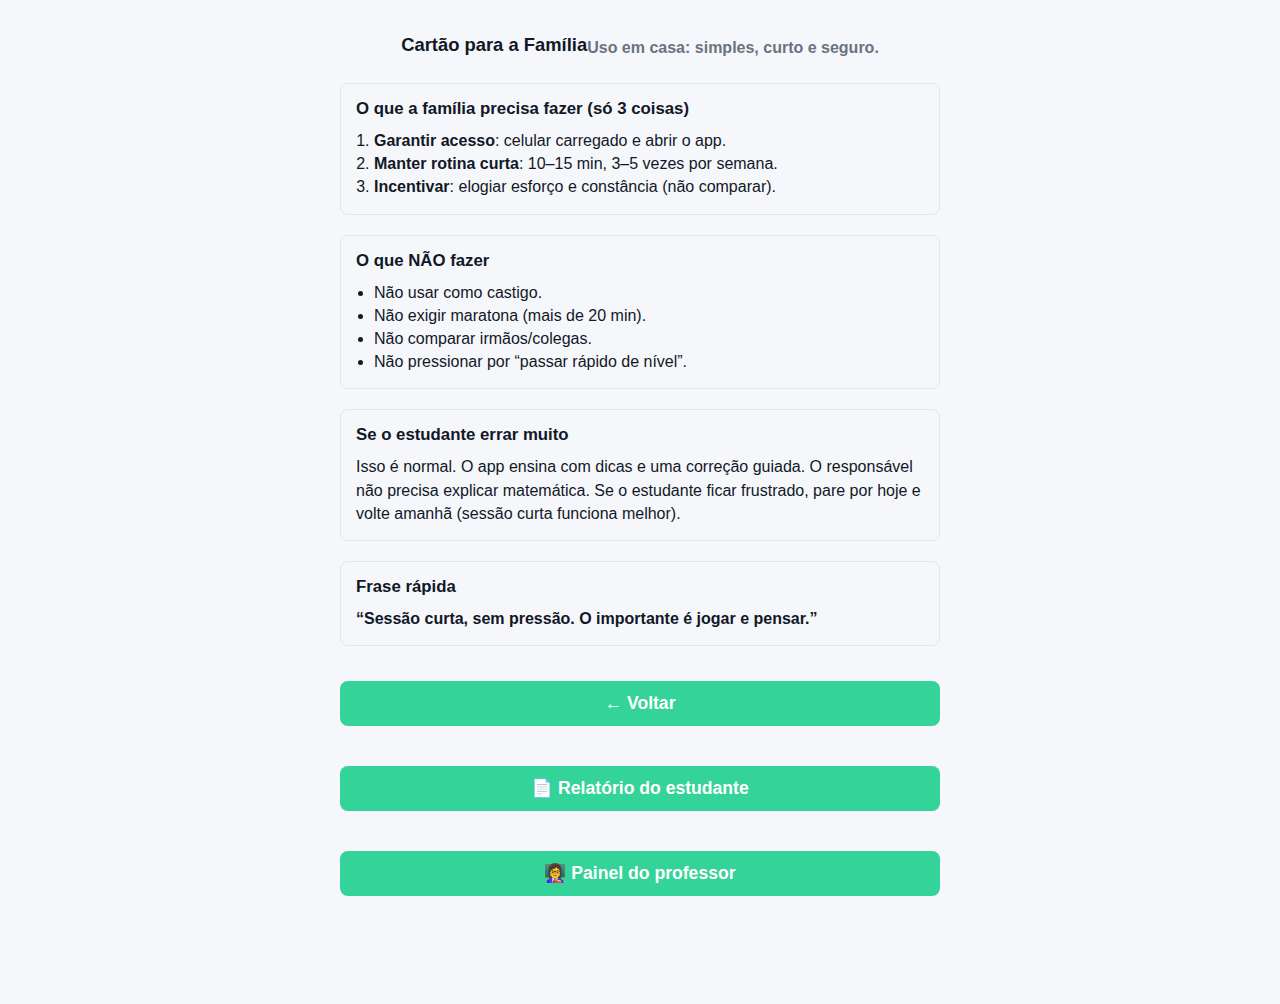
<file: family.html>
<!DOCTYPE html>
<html lang="pt-BR">
<head>
  <meta charset="UTF-8" />
  <meta name="viewport" content="width=device-width,initial-scale=1" />
  <title>Cartão para a Família — PET Matemágica</title>
  <link rel="manifest" href="manifest.webmanifest">
  <link rel="stylesheet" href="style.css" />
</head>
<body class="light-mode">
  <div class="container">
    <header class="home-header">
      <h1 class="hero-title" style="margin:0">Cartão para a Família</h1>
      <p class="hero-sub" style="margin-top:6px">Uso em casa: simples, curto e seguro.</p>
    </header>

    <section class="info-card">
      <h2 class="section-title">O que a família precisa fazer (só 3 coisas)</h2>
      <ol style="margin:10px 0 0 18px; line-height:1.45">
        <li><strong>Garantir acesso</strong>: celular carregado e abrir o app.</li>
        <li><strong>Manter rotina curta</strong>: 10–15 min, 3–5 vezes por semana.</li>
        <li><strong>Incentivar</strong>: elogiar esforço e constância (não comparar).</li>
      </ol>
    </section>

    <section class="info-card">
      <h2 class="section-title">O que NÃO fazer</h2>
      <ul style="margin:10px 0 0 18px; line-height:1.45">
        <li>Não usar como castigo.</li>
        <li>Não exigir maratona (mais de 20 min).</li>
        <li>Não comparar irmãos/colegas.</li>
        <li>Não pressionar por “passar rápido de nível”.</li>
      </ul>
    </section>

    <section class="info-card">
      <h2 class="section-title">Se o estudante errar muito</h2>
      <p style="margin-top:10px; line-height:1.45">
        Isso é normal. O app ensina com dicas e uma correção guiada. O responsável não precisa explicar matemática.
        Se o estudante ficar frustrado, pare por hoje e volte amanhã (sessão curta funciona melhor).
      </p>
    </section>

    <section class="info-card">
      <h2 class="section-title">Frase rápida</h2>
      <p style="margin-top:10px; line-height:1.45"><strong>
        “Sessão curta, sem pressão. O importante é jogar e pensar.”
      </strong></p>
    </section>

    <div style="display:flex;gap:10px;flex-wrap:wrap;margin:14px 0 0">
      <a class="main-btn link-btn" href="index.html">← Voltar</a>
      <a class="main-btn link-btn" href="relatorio.html">📄 Relatório do estudante</a>
      <a class="main-btn link-btn" href="professor.html">👩‍🏫 Painel do professor</a>
    </div>
  </div>
</body>
</html>
</file>
<file: style.css>
/* =========================================================================
   1. Variáveis, Reset e Configurações Globais
   ========================================================================= */

:root {
    /* Tokens — Duolingo claro (verde/azul) */
    --cor-primaria: #34D399;        /* Verde suave (CTA / progresso) */
    --cor-primaria-escura: #16A34A; /* Verde escuro (hover) */
    --cor-secundaria: #3B82F6;      /* Azul (info / links) */
    --cor-sucesso: #22C55E;         /* Verde sucesso */
    --cor-erro: #EF4444;            /* Vermelho erro */
    --cor-incentivo: #F59E0B;       /* Dourado (badges) */

    --cor-fundo-claro: #F6F7FB;     /* Fundo app */
    --cor-card-claro: #FFFFFF;      /* Cards */
    --cor-texto-principal: #111827; /* Texto */
    --cor-texto-muted: #6B7280;     /* Texto secundário */
    --cor-borda-clara: #E5E7EB;     /* Borda */

    /* Escala de texto (A+ / A-) */
    --text-scale: 1;

    /* Espaçamento e formas */
    --espacamento-padrao: 15px;
    --raio: 16px;
    --sombra-card: 0 8px 20px rgba(17, 24, 39, 0.08);
}

/* Modo Escuro (Dark Mode) */
body.dark-mode {
    --cor-primaria: #34D399;
    --cor-primaria-escura: #22C55E;
    --cor-secundaria: #60A5FA;
    --cor-sucesso: #22C55E;
    --cor-erro: #F87171;
    --cor-incentivo: #FBBF24;

    --cor-fundo-claro: #0B1220;
    --cor-card-claro: #111A2D;
    --cor-texto-principal: #E5E7EB;
    --cor-texto-muted: #9CA3AF;
    --cor-borda-clara: rgba(229,231,235,0.15);
}

* {
    box-sizing: border-box;
    margin: 0;
    padding: 0;
}

body {
    
    font-size: calc(16px * var(--text-scale));
font-family: 'Poppins', sans-serif;
    background-color: var(--cor-fundo-claro);
    color: var(--cor-texto-principal);
    transition: background-color 0.3s, color 0.3s;
    min-height: 100vh;
    display: flex;
    justify-content: center;
    align-items: center;
    padding: var(--espacamento-padrao);
}

.container {
    width: 100%;
    max-width: 600px;
}

/* =========================================================================
   2. Estilos de Telas e Navegação (Screen Management)
   ========================================================================= */

.screen {
    background-color: var(--cor-card-claro);
    padding: 30px;
    border-radius: 12px;
    box-shadow: var(--sombra-card);
    transition: opacity 0.3s ease-in-out;
    display: none; /* Inicia todas ocultas */
}

.screen.active {
    display: block; /* Apenas a tela ativa é exibida */
}

/* =========================================================================
   3. Estilos de Componentes Comuns (Botões, Cards, Header)
   ========================================================================= */

header {
    text-align: center;
    margin-bottom: 20px;
}

#main-logo {
    max-width: 150px;
    height: auto;
    margin-bottom: 10px;
}

.info-card {
    background-color: var(--cor-fundo-claro);
    border: 1px solid var(--cor-borda-clara);
    padding: var(--espacamento-padrao);
    border-radius: 8px;
    margin-bottom: 20px;
}

.centered-title {
    text-align: center;
    color: var(--cor-primaria);
    margin-bottom: 10px;
}

/* Botões Principais */
.main-btn, .btn-primary {
    display: block;
    width: 100%;
    padding: 12px;
    margin: 15px 0;
    background-color: var(--cor-primaria);
    color: white;
    border: none;
    border-radius: 8px;
    font-size: 1.1em;
    font-weight: 700;
    cursor: pointer;
    transition: background-color 0.2s, transform 0.1s;
}

.main-btn:hover, .btn-primary:hover {
    background-color: #0056b3;
    transform: translateY(-1px);
}

.btn-secondary {
    background-color: var(--cor-borda-clara);
    color: var(--cor-texto-principal);
    padding: 8px 15px;
    border: 1px solid var(--cor-borda-clara);
    border-radius: 6px;
    cursor: pointer;
    transition: background-color 0.2s;
}

.btn-secondary:hover {
    background-color: #e9ecef;
}

/* =========================================================================
   4. Estilos da Tela Inicial (home-screen)
   ========================================================================= */

.call-to-action-paragraph {
    text-align: center;
    font-size: 1.1em;
    font-weight: 600;
    margin-bottom: 20px;
    color: var(--cor-secundaria);
}

.operation-grid {
    display: grid;
    grid-template-columns: repeat(3, 1fr); /* 3 colunas */
    gap: 10px;
    margin-bottom: 25px;
}

.operation-card {
    background-color: var(--cor-fundo-claro);
    border: 2px solid var(--cor-primaria);
    color: var(--cor-texto-principal);
    padding: 15px 10px;
    border-radius: 8px;
    cursor: pointer;
    transition: background-color 0.2s, transform 0.1s, box-shadow 0.2s;
    text-align: center;
}

.operation-card h3 {
    margin: 0;
    font-size: 1em;
}

.operation-card:hover {
    background-color: var(--cor-primaria);
    color: white;
    transform: translateY(-2px);
    box-shadow: 0 4px 8px rgba(0, 123, 255, 0.4);
}

/* Barra de Configurações (Dark Mode / Modo Jogo) */
.settings-bar, .accessibility-bar {
    display: flex;
    justify-content: space-between;
    align-items: center;
    margin-bottom: 15px;
    padding: 10px 0;
    border-top: 1px solid var(--cor-borda-clara);
}

.accessibility-bar {
    border-bottom: 1px solid var(--cor-borda-clara);
}

.access-title {
    font-weight: 600;
}

.setting-btn, .mode-btn {
    background: none;
    border: 1px solid var(--cor-borda-clara);
    color: var(--cor-texto-principal);
    padding: 5px 10px;
    border-radius: 5px;
    cursor: pointer;
    transition: background-color 0.2s;
    font-size: 0.9em;
}

.setting-btn:hover, .mode-btn:hover {
    background-color: var(--cor-fundo-claro);
}

.setting-btn.active {
    background-color: var(--cor-incentivo);
    color: var(--cor-texto-principal);
    border-color: var(--cor-incentivo);
}

.mode-btn.active {
    background-color: var(--cor-secundaria);
    color: white;
    border-color: var(--cor-secundaria);
}

.modes-toggle {
    display: flex;
    gap: 5px;
    align-items: center;
}

/* =========================================================================
   5. Estilos da Tela de Nível e Jogo
   ========================================================================= */

/* Estilos de Nível */
.level-selection {
    display: flex;
    justify-content: space-between;
    gap: 15px;
    margin-top: 20px;
}

.level-btn {
    flex-grow: 1;
    background-color: var(--cor-fundo-claro);
    border: 2px solid var(--cor-primaria);
    color: var(--cor-texto-principal);
    padding: 20px 10px;
    border-radius: 10px;
    cursor: pointer;
    text-align: center;
    transition: transform 0.1s, box-shadow 0.2s;
}

.level-btn h3 { margin-bottom: 5px; color: var(--cor-primaria); }
.level-btn p { font-size: 0.85em; }

.level-btn:hover {
    transform: translateY(-2px);
    box-shadow: 0 4px 8px rgba(0, 123, 255, 0.4);
}


/* Estilos de Game Screen */
.game-header {
    display: flex;
    justify-content: space-between;
    align-items: center;
    margin-bottom: 25px;
}

.score-info {
    font-weight: 700;
    text-align: right;
}

.time-container {
    height: 10px;
    background-color: var(--cor-borda-clara);
    border-radius: 5px;
    margin-bottom: 20px;
    overflow: hidden;
}

#time-bar {
    height: 100%;
    transition: width 0.1s linear, background-color 0.5s;
}

.question-area {
    text-align: center;
    padding: 30px 20px;
}

#question-counter {
    color: var(--cor-secundaria);
    font-weight: 600;
    margin-bottom: 10px;
}

#question-text {
    font-size: 2.5em;
    margin: 0;
    color: var(--cor-texto-principal);
}

.answers-grid {
    display: grid;
    grid-template-columns: 1fr 1fr;
    gap: 15px;
    margin-top: 20px;
}

.btn-answer {
    background-color: var(--cor-fundo-claro);
    border: 1px solid var(--cor-borda-clara);
    padding: 20px;
    font-size: 1.2em;
    font-weight: 700;
    border-radius: 8px;
    cursor: pointer;
    transition: background-color 0.2s, transform 0.1s;
    color: var(--cor-texto-principal);
}

.btn-answer:hover:not(:disabled) {
    background-color: #e9ecef;
}

.btn-answer.correct {
    background-color: var(--cor-sucesso);
    color: white;
    border-color: var(--cor-sucesso);
}

.btn-answer.wrong {
    background-color: var(--cor-erro);
    color: white;
    border-color: var(--cor-erro);
}

/* Botões de Ação do Jogo (Estender Tempo / Ajuda) */
.action-buttons {
    display: flex;
    justify-content: center;
    gap: 15px;
    margin-top: 25px;
}

.btn-action {
    background-color: var(--cor-incentivo);
    color: var(--cor-texto-principal);
    border: none;
    padding: 10px 15px;
    border-radius: 6px;
    cursor: pointer;
    font-weight: 600;
    transition: opacity 0.2s;
}

.btn-action:disabled {
    opacity: 0.5;
    cursor: not-allowed;
}


/* =========================================================================
   6. Estilos de Feedback, Alertas e Resultados
   ========================================================================= */

.feedback-message {
    position: fixed;
    top: 20px;
    left: 50%;
    transform: translateX(-50%);
    padding: 15px 30px;
    border-radius: 8px;
    color: white;
    font-weight: 600;
    z-index: 1000;
    opacity: 0;
    visibility: hidden;
    transition: opacity 0.3s, visibility 0.3s;
    box-shadow: 0 4px 12px rgba(0, 0, 0, 0.2);
}

.feedback-message.show {
    opacity: 1;
    visibility: visible;
}

.feedback-message.success { background-color: var(--cor-sucesso); }
.feedback-message.warning { background-color: var(--cor-secundaria); }
.feedback-message.error { background-color: var(--cor-erro); }
.feedback-message.info { background-color: var(--cor-primaria); }
.feedback-message.incentive { background-color: var(--cor-incentivo); color: var(--cor-texto-principal); }


.libras-alert {
    position: fixed;
    top: 50%;
    left: 50%;
    transform: translate(-50%, -50%);
    background-color: rgba(var(--cor-secundaria), 0.95);
    color: white;
    padding: 20px 40px;
    border-radius: 10px;
    font-size: 1.5em;
    font-weight: 700;
    z-index: 999;
    box-shadow: 0 0 20px rgba(255, 78, 80, 0.7);
    animation: pulse 1s infinite alternate;
}

.libras-alert.hidden {
    display: none;
}

@keyframes pulse {
    from { transform: translate(-50%, -50%) scale(1); opacity: 0.95; }
    to { transform: translate(-50%, -50%) scale(1.05); opacity: 1; }
}


/* Estilos de Resultados */
.result-summary {
    text-align: center;
    margin-bottom: 25px;
    padding: 25px;
}

.result-details {
    display: flex;
    justify-content: space-around;
    margin-top: 20px;
    padding-top: 15px;
    border-top: 1px dashed var(--cor-borda-clara);
}

.result-item {
    text-align: center;
}

.stat-label {
    font-weight: 600;
    color: var(--cor-texto-principal);
}

.result-item p {
    font-size: 1.8em;
    font-weight: 900;
    margin: 5px 0 0 0;
}

.footer-options {
    display: flex;
    gap: 10px;
}

/* Estilos de Ranking e Erros */
.ranking-list-container, .error-list-container {
    margin-top: 20px;
}

.ranking-item, .error-item {
    display: flex;
    justify-content: space-between;
    align-items: center;
    margin-bottom: 10px;
    padding: 15px;
    background-color: var(--cor-fundo-claro);
    border-left: 5px solid var(--cor-primaria);
    border-radius: 6px;
}

.error-item {
     border-left: 5px solid var(--cor-erro);
     flex-direction: column;
     align-items: flex-start;
     gap: 5px;
}

.wrong-answer { color: var(--cor-erro); font-weight: 600; }
.correct-answer { color: var(--cor-sucesso); font-weight: 600; }

.ranking-item h3 { margin: 0; }
.ranking-item p { margin: 0; font-size: 0.9em; }

/* =========================================================================
   8. Estilos da Seção "Criadores" (Avatares menores e circulares)
   ========================================================================= */

#creators-section {
    margin-top: 30px;
    padding-top: 20px;
    border-top: 1px solid var(--cor-borda-clara);
    text-align: center;
}

.creators-grid {
    display: flex;
    justify-content: center;
    gap: 30px; 
    margin-top: 15px;
}

.creator-card {
    display: flex;
    flex-direction: column;
    align-items: center;
    width: 120px;
}

/* Tamanho do Avatar (Ajuste principal) */
.creator-card .avatar {
    width: 80px;      /* Largura do avatar */
    height: 80px;     /* Altura do avatar */
    border-radius: 50%; /* Transforma em círculo */
    object-fit: contain;
    object-position: center;
 
    border: 3px solid var(--cor-primaria); /* Borda para destaque */
    margin-bottom: 5px;
  background: rgba(255,255,255,0.9);
}

.creator-card p {
    font-size: 0.9em;
    font-weight: 600;
    margin: 5px 0 0 0;
    color: var(--cor-texto-principal);
}

/* =========================================================================
   9. Responsividade
   ========================================================================= */

@media (max-width: 480px) {
    .container {
        padding: 0;
        margin-top: 0;
    }

    .screen {
        padding: var(--espacamento-padrao);
        border-radius: 0;
        box-shadow: none;
    }

    .operation-grid {
        grid-template-columns: 1fr 1fr; /* 2 colunas em telas pequenas */
    }
    
    .level-selection {
        flex-direction: column;
        gap: 10px;
    }
    
    #question-text {
        font-size: 1.8em;
    }

    .answers-grid {
        grid-template-columns: 1fr;
    }
    
    .setting-btn, .mode-btn {
        padding: 8px;
    }

    /* Avatares menores em telas muito pequenas */
    .creators-grid {
        gap: 15px;
    }
    .creator-card .avatar {
        width: 60px;
        height: 60px;
    }
    .creator-card p {
        font-size: 0.8em;
    }
    
    .action-buttons {
        flex-direction: column;
    }
}

/* --- Melhorias: alternativas numeradas + modal da tabuada --- */
.answer-option{
    display:flex;
    align-items:center;
    justify-content:flex-start;
    gap: 10px;
}
.answer-index{
    font-size: 0.85em;
    font-weight: 700;
    opacity: 0.85;
    min-width: 28px;
}
.answer-text{
    font-weight: 800;
}

/* Modal (Multiplicação) */
.mm-modal-overlay{
    position: fixed;
    inset: 0;
    background: rgba(0,0,0,0.55);
    display:flex;
    align-items:center;
    justify-content:center;
    padding: 16px;
    z-index: 9999;
}
.mm-modal-overlay.hidden{ display:none; }

.mm-modal{
    width: min(560px, 96vw);
    background: var(--cor-fundo, #fff);
    color: var(--cor-texto, #111);
    border-radius: 16px;
    box-shadow: 0 12px 30px rgba(0,0,0,0.25);
    padding: 16px;
    border: 1px solid rgba(255,255,255,0.12);
}
.mm-modal-header{
    display:flex;
    align-items:center;
    justify-content:space-between;
    gap: 10px;
}
.mm-modal-header h2{
    font-size: 1.15rem;
    margin: 0;
}
.mm-close{
    border: none;
    background: transparent;
    font-size: 1.1rem;
    cursor:pointer;
    padding: 8px 10px;
    border-radius: 10px;
}
.mm-close:hover{ background: rgba(0,0,0,0.06); }
.mm-sub{ margin: 8px 0 12px; opacity: .9; }
.mm-sub2{ margin: 14px 0 8px; opacity: .9; }

.mm-actions{
    display:flex;
    flex-direction:column;
    gap: 10px;
}
.mm-btn{
    border-radius: 14px;
    padding: 12px 14px;
    border: 1px solid rgba(0,0,0,0.12);
    background: rgba(255,255,255,0.9);
    cursor:pointer;
    font-weight: 800;
    text-align:left;
}
.mm-btn:hover{ transform: translateY(-1px); }
.mm-primary{
    background: var(--cor-sucesso);
    color: #0b1a00;
    border-color: rgba(0,0,0,0.15);
}
.mm-direct.hidden{ display:none; }

/* =========================================================================
   Badge flutuante: Progresso do ciclo (Tabuada)
   ========================================================================= */

.mm-cycle-progress {
    position: fixed;
    top: 12px;
    right: 12px;
    z-index: 9999;
    display: inline-flex;
    align-items: center;
    gap: 8px;
    padding: 8px 12px;
    border-radius: 999px;
    background: rgba(255, 255, 255, 0.92);
    color: var(--cor-texto-principal);
    border: 1px solid rgba(0, 0, 0, 0.08);
    box-shadow: 0 6px 18px rgba(0, 0, 0, 0.08);
    font-weight: 700;
    font-size: 12px;
    letter-spacing: 0.2px;
}

body.dark-mode .mm-cycle-progress {
    background: rgba(30, 30, 30, 0.92);
    border-color: rgba(255, 255, 255, 0.12);
    box-shadow: 0 6px 18px rgba(0, 0, 0, 0.35);
}

.mm-grid{
    display:grid;
    grid-template-columns: repeat(7, minmax(0, 1fr));
    gap: 8px;
}
.mm-grid-btn{
    border-radius: 12px;
    padding: 10px 0;
    border: 1px solid rgba(0,0,0,0.12);
    background: rgba(255,255,255,0.95);
    cursor:pointer;
    font-weight: 900;
}
.mm-grid-btn:hover{ transform: translateY(-1px); }
.mm-footer{ margin-top: 12px; opacity: .85; }



/* --- Ranking --- */
.ranking-item {
  display: flex;
  align-items: center;
  justify-content: space-between;
  gap: 12px;
  padding: 12px 14px;
  margin: 10px 0;
  border-radius: 14px;
  background: rgba(255,255,255,0.08);
  border: 1px solid rgba(255,255,255,0.12);
}
.ranking-left { flex: 1; min-width: 0; }
.ranking-title { font-size: 0.98em; line-height: 1.2; }
.ranking-meta { font-size: 0.85em; opacity: 0.85; margin-top: 4px; }
.ranking-score { font-size: 1.2em; font-weight: 800; }

/* --- Painel do Professor --- */
.teacher-fab {
  position: fixed;
  right: 16px;
  bottom: 16px;
  z-index: 9999;
  width: 52px;
  height: 52px;
  border-radius: 999px;
  border: 1px solid rgba(0,0,0,0.15);
  box-shadow: 0 10px 30px rgba(0,0,0,0.25);
  cursor: pointer;
  font-size: 22px;
}
.teacher-overlay {
  position: fixed;
  inset: 0;
  z-index: 9998;
  background: rgba(0,0,0,0.55);
  display: flex;
  align-items: center;
  justify-content: center;
  padding: 16px;
}
.teacher-overlay.hidden { display: none; }

.teacher-panel {
  width: min(560px, 95vw);
  border-radius: 18px;
  padding: 16px;
  background: #ffffff;
  border: 1px solid rgba(17, 24, 39, 0.12);
  box-shadow: 0 20px 60px rgba(0,0,0,0.35);
  color: #000000;
}
.teacher-panel-header {
  display: flex;
  align-items: center;
  justify-content: space-between;
  gap: 12px;
  margin-bottom: 12px;
}
.teacher-panel-section { margin-top: 12px; padding-top: 12px; border-top: 1px solid rgba(255,255,255,0.12); }
.teacher-row { display: flex; gap: 10px; flex-wrap: wrap; }
.teacher-help { font-size: 0.9em; opacity: 0.9; margin-top: 8px; }

/* --- Projeção (Datashow) --- */
body.projection-mode {
  font-size: 18px;
}
body.projection-mode .btn-primary,
body.projection-mode .btn-secondary,
body.projection-mode .answer-option {
  font-size: 1.05em;
  padding: 16px 18px;
}
body.projection-mode #question-text {
  font-size: 2.1em;
}

/* --- Baixo estímulo --- */
body.low-stimulus * {
  animation: none !important;
  transition: none !important;
}
body.low-stimulus #confetti-container { display: none !important; }


/* =========================================================================
   11. Atualizações v13 — Visual clean (Duolingo-like), Trilha e Painel Professor claro
   ========================================================================= */

/* Painel do Professor (fundo claro, letras escuras) */
.teacher-overlay {
    backdrop-filter: blur(2px);
}
.teacher-panel {
    background: #ffffff;
    color: #000000;
    border: 1px solid rgba(17, 24, 39, 0.12);
}
.teacher-panel h2, .teacher-panel h3 {
    color: #000000;
}
.teacher-help {
    color: rgba(0,0,0,0.75);
}
.teacher-panel .btn-secondary,
.teacher-panel .btn-action.btn-secondary {
    background: rgba(17, 24, 39, 0.06);
    color: #000000;
    border: 1px solid rgba(17, 24, 39, 0.12);
}
.teacher-panel .btn-secondary:hover,
.teacher-panel .btn-action.btn-secondary:hover {
    background: rgba(17, 24, 39, 0.10);
}
.teacher-panel .btn-action {
    border: 1px solid rgba(17, 24, 39, 0.12);
}
.teacher-guide summary {
    cursor: pointer;
    font-weight: 700;
    margin-bottom: 8px;
}
.teacher-guide ul {
    padding-left: 18px;
    margin: 10px 0 0;
}
.teacher-guide li {
    margin: 6px 0;
}

/* Perfil do estudante (modal reaproveitando painel) */
.profile-panel .tp-input {
    width: 100%;
    padding: 10px 12px;
    border-radius: 10px;
    border: 1px solid rgba(17, 24, 39, 0.18);
    background: #fff;
    color: #111827;
}
.profile-panel .tp-label {
    display: block;
    font-weight: 700;
    margin-top: 10px;
    margin-bottom: 6px;
    color: rgba(17, 24, 39, 0.85);
}

/* Trilha (mapa) */
.map-card {
    margin-top: 14px;
}
.map-header h2 {
    margin: 0;
}
.map-sub {
    margin: 6px 0 0;
    opacity: 0.85;
}
.map-rows {
    display: flex;
    flex-direction: column;
    gap: 10px;
    margin-top: 12px;
}
.map-row {
    display: grid;
    grid-template-columns: 90px 1fr 70px;
    align-items: center;
    gap: 10px;
    padding: 10px 12px;
    border-radius: 14px;
    border: 1px solid rgba(255,255,255,0.10);
    background: rgba(255,255,255,0.06);
    cursor: pointer;
}
body:not(.dark-mode) .map-row {
    border: 1px solid rgba(17,24,39,0.10);
    background: rgba(17,24,39,0.02);
}
.map-label {
    font-weight: 800;
}
.map-meta {
    text-align: right;
    font-weight: 800;
    opacity: 0.8;
}
.map-nodes {
    display: flex;
    align-items: center;
    gap: 8px;
}
.map-node {
    width: 14px;
    height: 14px;
    border-radius: 999px;
    border: 2px solid rgba(255,255,255,0.35);
    opacity: 0.75;
}
body:not(.dark-mode) .map-node {
    border-color: rgba(17,24,39,0.25);
}
.map-node.done {
    background: var(--cor-sucesso);
    border-color: var(--cor-sucesso);
    opacity: 1;
}
.map-node.current {
    border-color: var(--cor-incentivo);
    opacity: 1;
    transform: scale(1.06);
}

/* Ajuste: botão Perfil alinhado */
#btn-student-profile .icon {
    margin-right: 6px;
}


/* Teacher panel forced light */
.teacher-panel { background: #ffffff !important; color: #000000 !important; }
.teacher-panel * { color: inherit; }


/* =========================
   Melhorias (A11Y, atalhos, toolbar, relatórios)
   ========================= */
.mm-row{
  display:flex;
  gap:10px;
  flex-wrap:wrap;
  align-items:center;
}

.link-btn{
  text-decoration:none;
  display:inline-flex;
  align-items:center;
  justify-content:center;
}

.game-toolbar{
  display:flex;
  justify-content:space-between;
  gap:10px;
  flex-wrap:wrap;
  margin:10px 0 0;
}

.accessibility-controls{
  display:flex;
  gap:8px;
  flex-wrap:wrap;
  justify-content:flex-end;
}

.hint-panel{
  margin-top:12px;
}

.hint-panel.hidden{
  display:none;
}




/* =========================================================================
   REDESIGN v16 — Home, Campanha, Bottom Nav, Mentor Bubble
   ========================================================================= */

.container{
    padding-bottom: 78px; /* espaço para bottom-nav */
}

.home-header{
    display:flex;
    align-items:center;
    justify-content:center;
    padding: 18px 10px 6px;
}

#main-logo{
    max-width: 520px;
    width: min(92vw, 520px);
    height:auto;
    border-radius: var(--raio);
    box-shadow: var(--sombra-card);
}

.section{
    margin-top: 14px;
}

.section-head{
    padding: 0 4px;
    margin: 6px 0 10px;
}

.section-title{
    font-size: 1.05rem;
    font-weight: 800;
    margin: 0;
}

.section-sub{
    margin: 3px 0 0;
    color: var(--cor-texto-muted);
    font-weight: 600;
}

.hero-card{
    margin-top: 14px;
}

.hero-row{
    display:flex;
    gap: 12px;
    align-items:center;
    justify-content:space-between;
    flex-wrap: wrap;
}

.hero-title{
    margin: 0;
    font-size: 1.15rem;
    font-weight: 900;
}

.hero-sub{
    margin: 4px 0 0;
    color: var(--cor-texto-muted);
    font-weight: 600;
}

.cta-btn{
    background: var(--cor-primaria);
    border: none;
}
.cta-btn:hover{ background: var(--cor-primaria-escura); }

.daily-goal{
    margin-top: 12px;
    padding-top: 10px;
    border-top: 1px solid var(--cor-borda-clara);
}
.daily-row{
    display:flex;
    align-items:center;
    justify-content:space-between;
    gap: 10px;
    flex-wrap: wrap;
}
.daily-text{ font-weight: 800; }

.pill{
    display:inline-block;
    padding: 4px 10px;
    border-radius: 999px;
    background: rgba(17,24,39,0.06);
    font-weight: 900;
}

.bar{
    margin-top: 8px;
    height: 10px;
    border-radius: 999px;
    background: rgba(17,24,39,0.08);
    overflow:hidden;
}
.bar-fill{
    height: 100%;
    width: 0%;
    border-radius: 999px;
    background: var(--cor-primaria);
    transition: width 250ms ease;
}

.quick-actions{
    display:grid;
    grid-template-columns: repeat(3, 1fr);
    gap: 10px;
    margin-top: 12px;
}
@media(max-width:520px){
    .quick-actions{ grid-template-columns: 1fr; }
}

.quick-btn{
    border: 1px solid var(--cor-borda-clara);
    background: var(--cor-card-claro);
    border-radius: var(--raio);
    padding: 12px 12px;
    font-weight: 900;
    box-shadow: var(--sombra-card);
    cursor:pointer;
}
.quick-btn:hover{
    border-color: rgba(59,130,246,0.35);
}

.tabs{
    display:flex;
    gap: 10px;
    flex-wrap: wrap;
}
.tab-btn{
    border: 1px solid var(--cor-borda-clara);
    background: var(--cor-card-claro);
    border-radius: 999px;
    padding: 10px 14px;
    font-weight: 900;
    cursor: pointer;
}
.tab-btn.active{
    border-color: rgba(52,211,153,0.65);
    box-shadow: 0 0 0 4px rgba(52,211,153,0.18);
}

.muted{ color: var(--cor-texto-muted); }

.about-details summary{
    cursor:pointer;
    font-weight: 900;
    margin: 10px 0;
    list-style:none;
}
.about-details summary::-webkit-details-marker{ display:none; }
.about-card{ margin-top: 10px; }

.ui-prefs{
    display:flex;
    flex-wrap: wrap;
    gap: 10px;
    margin-bottom: 10px;
}

.bottom-nav{
    position: fixed;
    left: 0;
    right: 0;
    bottom: 0;
    height: 66px;
    background: rgba(255,255,255,0.9);
    backdrop-filter: blur(10px);
    border-top: 1px solid var(--cor-borda-clara);
    display:flex;
    align-items:center;
    justify-content:space-around;
    padding: 8px 10px;
    z-index: 999;
}
body.dark-mode .bottom-nav{
    background: rgba(17,26,45,0.92);
}

.nav-item{
    border: none;
    background: transparent;
    display:flex;
    flex-direction:column;
    gap: 2px;
    align-items:center;
    justify-content:center;
    font-weight: 800;
    color: var(--cor-texto-muted);
    cursor:pointer;
    min-width: 68px;
}
.nav-item.active{
    color: var(--cor-secundaria);
}
.nav-ico{ font-size: 18px; line-height: 1; }
.nav-txt{ font-size: 12px; line-height: 1; }

.campaign-map{
    display:flex;
    flex-direction:column;
    gap: 12px;
    padding: 0 4px 18px;
}
.unit-card{
    border: 1px solid var(--cor-borda-clara);
    background: var(--cor-card-claro);
    border-radius: var(--raio);
    padding: 14px;
    box-shadow: var(--sombra-card);
}
.unit-head{
    display:flex;
    align-items:center;
    justify-content:space-between;
    gap: 10px;
}
.unit-title{
    font-weight: 900;
    margin: 0;
}
.unit-sub{
    margin: 4px 0 0;
    color: var(--cor-texto-muted);
    font-weight: 600;
}
.lesson-row{
    display:flex;
    flex-wrap: wrap;
    gap: 10px;
    margin-top: 12px;
}
.lesson-node{
    border: 1px solid var(--cor-borda-clara);
    background: var(--cor-fundo-claro);
    border-radius: 999px;
    padding: 10px 12px;
    font-weight: 900;
    cursor:pointer;
}
.lesson-node.done{
    background: rgba(34,197,94,0.12);
    border-color: rgba(34,197,94,0.35);
}
.lesson-node.current{
    background: rgba(59,130,246,0.12);
    border-color: rgba(59,130,246,0.35);
}

.mentor-float{
    position: absolute;
    top: 12px;
    left: 12px;
    display:flex;
    gap: 10px;
    align-items:flex-start;
    z-index: 10;
}
#game-screen{ position: relative; }
.mentor-avatar{
    width: 44px;
    height: 44px;
    border-radius: 999px;
    border: 2px solid rgba(255,255,255,0.9);
    background: var(--cor-card-claro);
    object-fit: contain;
    box-shadow: var(--sombra-card);
}
.mentor-bubble{
    max-width: min(66vw, 360px);
    padding: 10px 12px;
    border-radius: var(--raio);
    background: var(--cor-card-claro);
    border: 1px solid var(--cor-borda-clara);
    box-shadow: var(--sombra-card);
    font-weight: 800;
    color: var(--cor-texto-principal);
}
.mentor-bubble::before{
    content:"";
    position:absolute;
    width: 0; height: 0;
    border-top: 10px solid transparent;
    border-bottom: 10px solid transparent;
    border-right: 12px solid var(--cor-card-claro);
    left: 52px;
    top: 16px;
}

.hidden{ display:none !important; }

/* Acessibilidade — alto contraste / reduzir movimento */
body.high-contrast{
    --cor-fundo-claro: #FFFFFF;
    --cor-card-claro: #FFFFFF;
    --cor-texto-principal: #000000;
    --cor-texto-muted: #111827;
    --cor-borda-clara: #000000;
}
body.reduce-motion *{
    transition: none !important;
    animation: none !important;
}


/* Layout forçado (professor pode escolher) */
body.force-desktop .container{ max-width: 980px; }
body.force-mobile .container{ max-width: 520px; }
body.force-mobile .quick-actions{ grid-template-columns: 1fr !important; }


/* === v17 Learning Tools UI === */
.game-tools{
  display:flex; gap:10px; align-items:center; justify-content:center;
  margin:12px auto 6px; flex-wrap:wrap;
}
.tool-btn{
  border:1px solid var(--cor-borda, #E5E7EB);
  background: var(--cor-card, #fff);
  color: var(--cor-texto, #111827);
  border-radius: 999px;
  padding: 10px 14px;
  font-weight: 700;
  cursor:pointer;
  box-shadow: var(--sombra-card, 0 6px 16px rgba(17,24,39,.08));
}
.tool-btn:active{ transform: translateY(1px); }
.hint-panel{
  max-width: 560px;
  margin: 10px auto;
  background: var(--cor-card, #fff);
  border: 1px solid var(--cor-borda, #E5E7EB);
  border-radius: 16px;
  padding: 12px;
  box-shadow: var(--sombra-card, 0 10px 22px rgba(17,24,39,.10));
}
.hint-head{ display:flex; align-items:center; justify-content:space-between; gap:12px; }
.hint-title{ font-weight: 800; }
.hint-close{
  border:none; background:transparent; cursor:pointer;
  font-size: 18px; line-height: 1;
  padding: 6px 10px; border-radius: 10px;
}
.hint-body{ margin: 10px 0 12px; color: var(--cor-texto, #111827); }
.hint-next{ width:100%; }
.typed-area{
  max-width: 560px;
  margin: 8px auto 10px;
  display:flex; gap:10px; align-items:center; justify-content:center;
}
.typed-input{
  flex:1;
  border:1px solid var(--cor-borda, #E5E7EB);
  border-radius: 14px;
  padding: 12px 14px;
  font-size: 18px;
}
.typed-submit{ min-width: 140px; }
.modal-overlay{
  position: fixed; inset: 0;
  display:flex; align-items:center; justify-content:center;
  background: rgba(17,24,39,.45);
  padding: 18px;
  z-index: 9999;
}
.modal-card{
  background: var(--cor-card, #fff);
  border: 1px solid var(--cor-borda, #E5E7EB);
  border-radius: 18px;
  max-width: 520px;
  width: 100%;
  padding: 16px;
  box-shadow: 0 18px 36px rgba(0,0,0,.18);
}
.modal-title{ margin:0 0 6px; }
.modal-text{ margin: 0 0 14px; }
.modal-actions{ display:flex; gap:10px; justify-content:flex-end; flex-wrap:wrap; }
.hidden{ display:none !important; }


/* ===== v18 — Missões de 5 minutos ===== */
.missions-card{ margin-top: 12px; }
.missions-head{ display:flex; align-items:center; justify-content:space-between; gap:10px; }
.missions-title{ margin:0; font-size:1.05em; }
.missions-grid{ display:grid; grid-template-columns:1fr; gap:10px; margin-top:10px; }
@media(min-width:720px){ .missions-grid{ grid-template-columns: repeat(3, 1fr); } }
.mission-btn{
  border: 1px solid var(--cor-borda-clara);
  background: var(--cor-card-claro);
  padding: 12px 12px;
  border-radius: 18px;
  font-weight: 900;
  cursor: pointer;
  transition: transform .12s ease, opacity .12s ease;
  box-shadow: 0 10px 25px rgba(0,0,0,0.06);
}
.mission-btn:hover{ transform: translateY(-1px); }
.mission-btn:active{ transform: translateY(0px); }
.mission-btn:disabled{ cursor:not-allowed; opacity:.55; transform:none; }
.mission-btn.done{ opacity:.65; text-decoration: line-through; }
</file>
